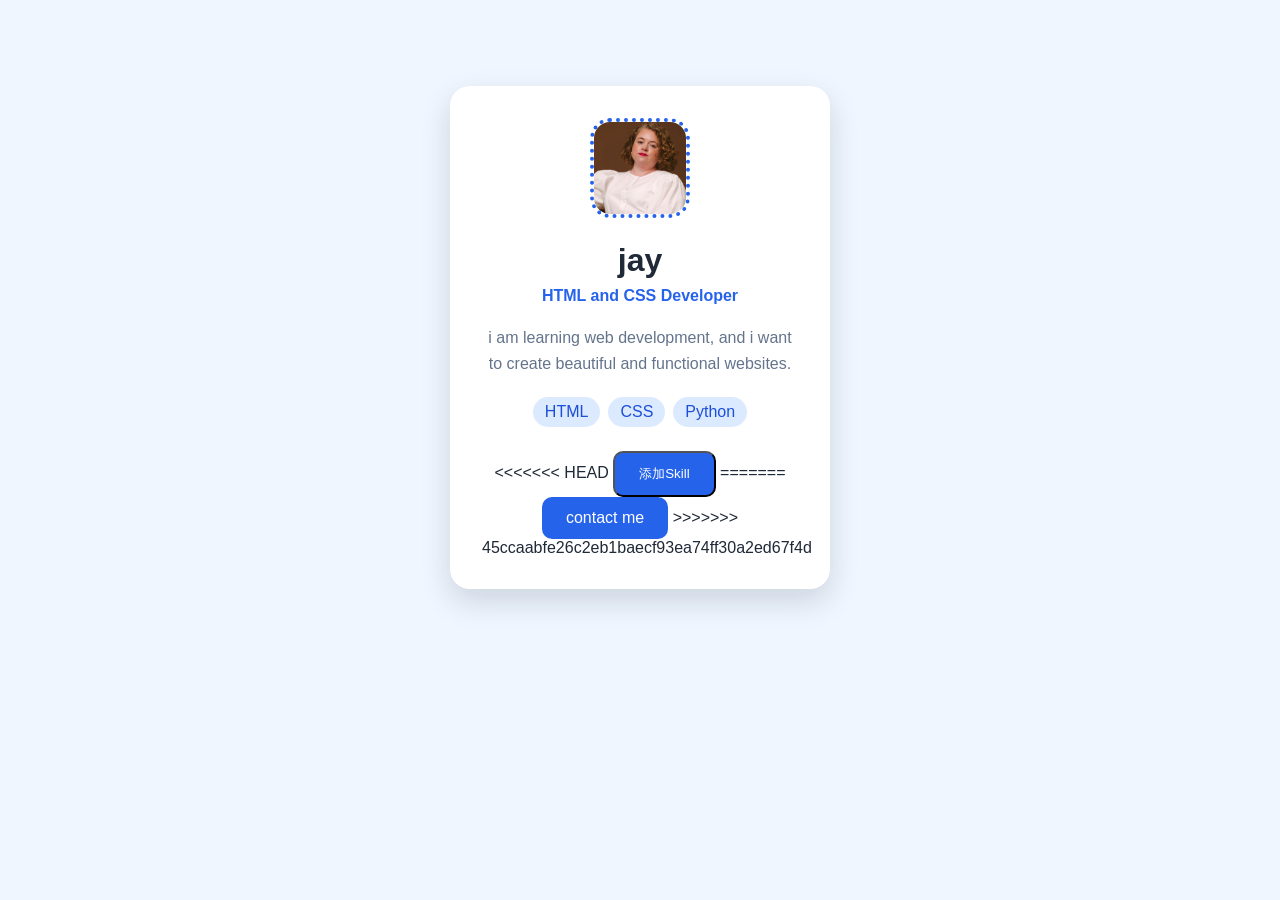
<file: Day12/card.html>
<!DOCTYPE html>
<html lang="zh-CN">
<head>
    <meta charset="UTF-8">
    <meta
        name="viewport"
        content="width=device-width, initial-scale=1.0"
    >

    <title>jay的个人介绍卡片</title>
    <link rel="stylesheet" href="./css/card.css">
</head>

<body>
    <main class="page">
        <article class="profile-card">
            <img
                class="profile-card__avatar"
                src="./images/face2.jpg"
                alt="jay"
            >

            <h1 class="profile-card__name">jay</h1>

            <p class="profile-card__role">
                HTML and CSS Developer
            </p>

            <p class="profile-card__description">
                i am learning web development, and i want to create beautiful and functional websites.
            </p>

            <ul id="list" class="profile-card__skills">
                <li class="item">HTML</li>
                <li class="item">CSS</li>
                <li class="item">Python</li>
            </ul>

<<<<<<< HEAD
            <button id="add_skill" class="profile-card__button" href="mailto:weilu@me.com">
                添加Skill
            </button>
=======
            <a class="profile-card__button" href="mailto:weilu@me.com">
                contact me
            </a>
>>>>>>> 45ccaabfe26c2eb1baecf93ea74ff30a2ed67f4d
        </article>
    </main>
    <footer>
    </footer>
    <script>
        const btn=document.querySelector("#add_skill");

        btn.addEventListener('click', () => {
            const li = document.createElement('li');
            li.textContent = "Swift"

            const list = document.querySelector("#list");
            list.append(li);
        });

    </script>
</body>
</html>

<!-- Hoobies and skill -->
 <!-- Footer, link. style -->
</file>
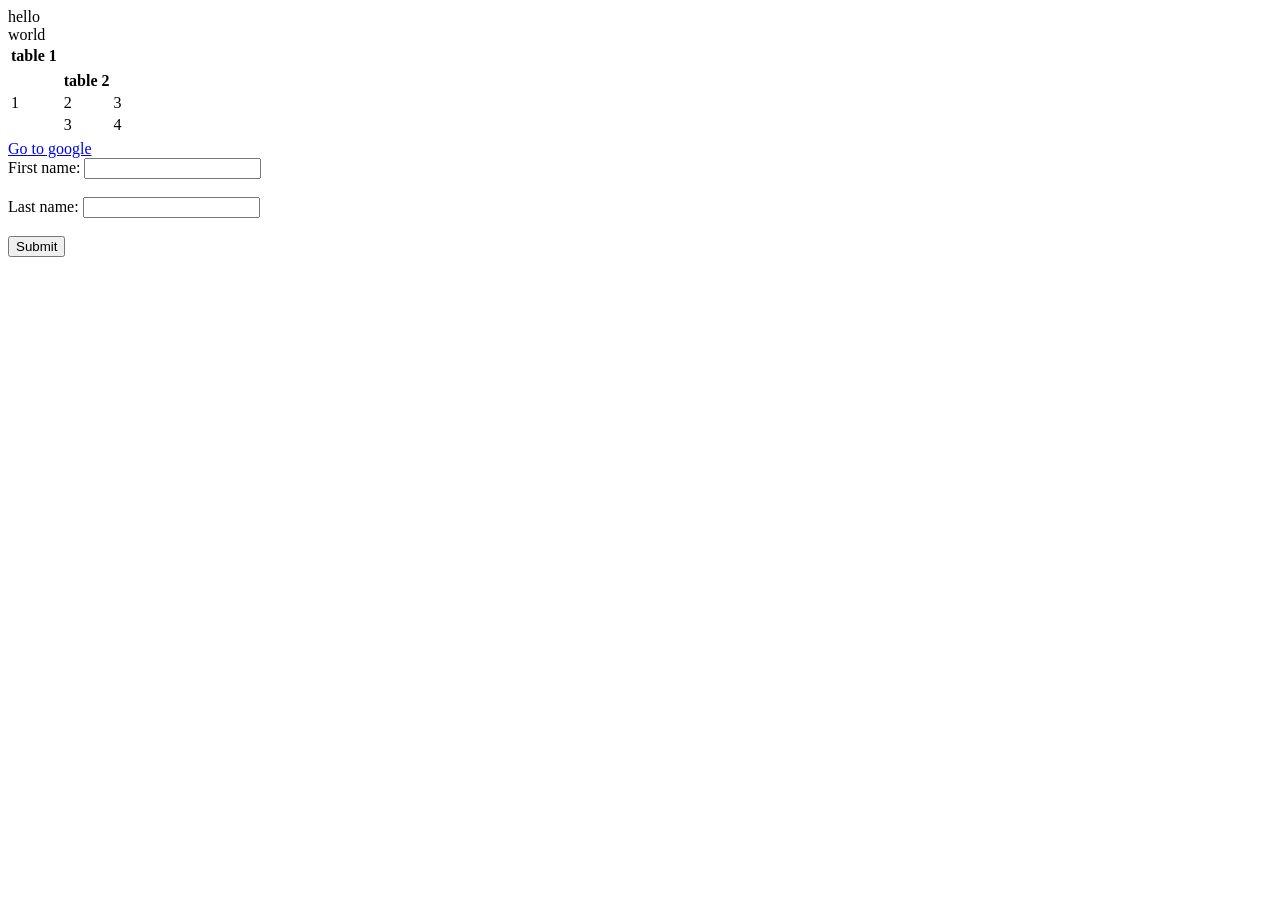
<file: Day12/intor.html>
<!DOCTYPE html>
<html lang="zh-CN">
    <head>
        <meta charset="utf-8"/>
        
        <title>This is a title</title>
    </head>

    <body>
        <div id="top-table">
            <div>hello <br/> world</div>
            <table class="red_table">
                <th>table 1</th>
                <tr>
                    <td>1</td>
                    <td>
                        <table class="red_table">
                            <th>table 2</th>
                            <tr><td>2</td><td>3</td></tr>
                            <tr><td>3</td><td>4</td></tr>
                        </table>
                    </td>
                </tr>
            </table>

            <a href="https://google.com">Go to google</a>
            
            <div>
                <form action="/action_page.php">
                    <label for="fname">First name:</label>
                    <input type="text" id="fname" name="fname"><br><br>
                    <label for="lname">Last name:</label>
                    <input type="password" id="lname" name="lname"><br><br>
                    <input type="submit" value="Submit">
                </form>    
            </div>
        </div>
    </body>
</html>
</file>
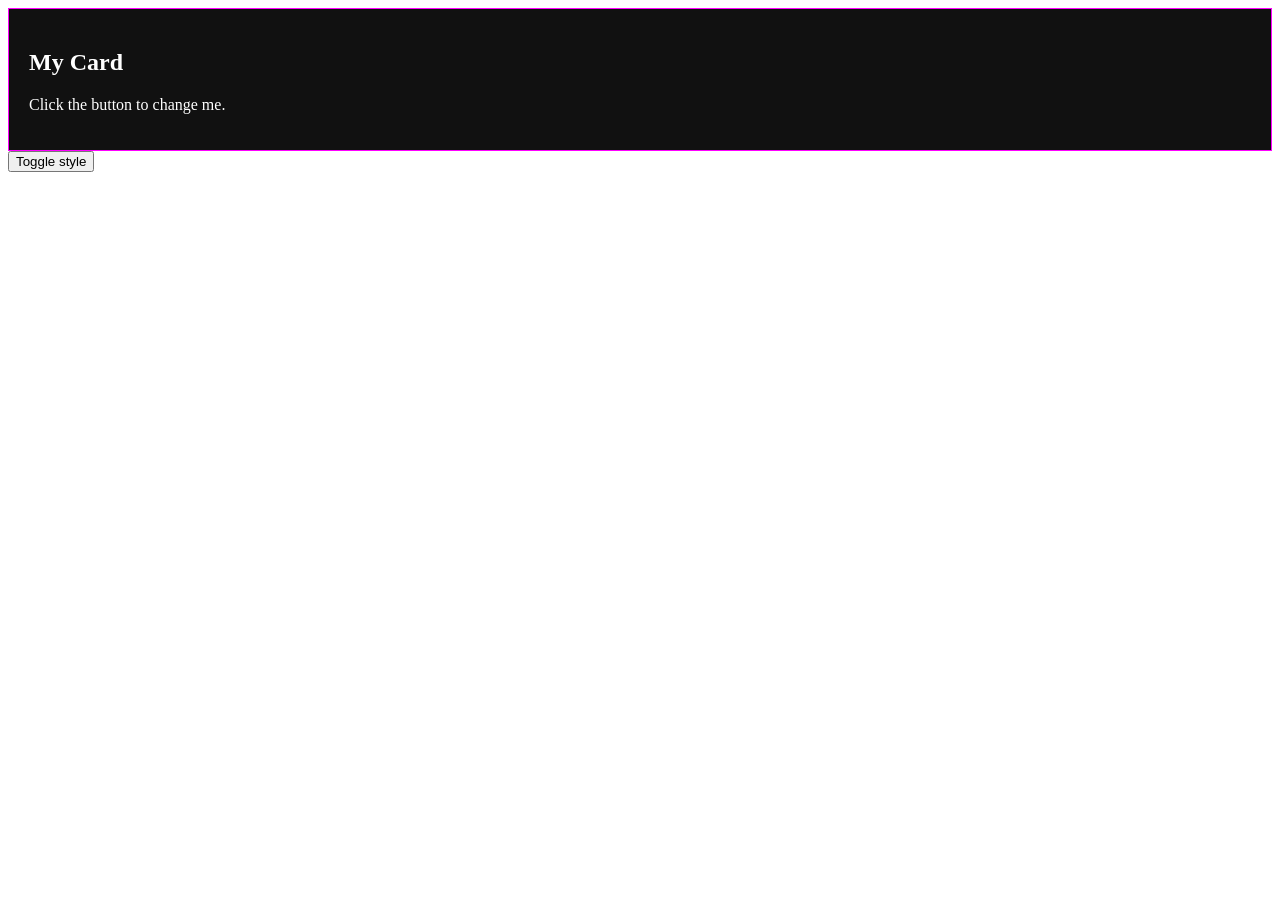
<file: Day13/card.html>
<!DOCTYPE html>
<html>
    <head>
        <meta charset="UTF-8">
        <title>card background color</title>
        <link href="card.css" rel="stylesheet">
    </head>
    <body>
        <div id="card" class="dark">
        <h2>My Card</h2>
        <p>Click the button to change me.</p>
        </div>
        <button id="toggleBtn">Toggle style</button>

        <script>
            // find 2 elements
            const card = document.querySelector("#card")
            const btn = document.querySelector("#toggleBtn")

            btn.addEventListener('click', () => {
                card.classList.remove("dark")
            })
        </script>
    </body>
</html>
</file>
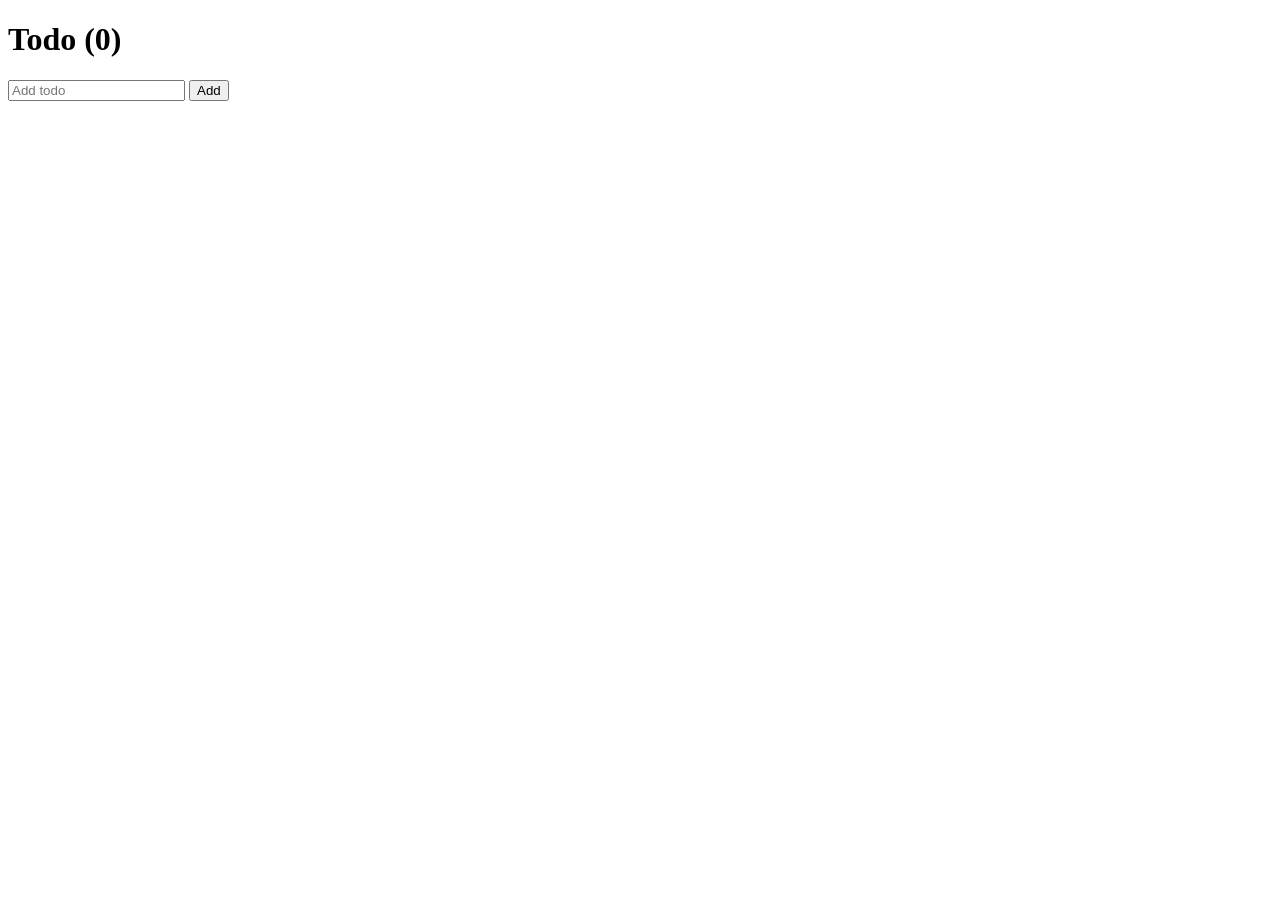
<file: Day12/scripts/Day 14/todo.html>
<!DOCTYPE html>
<html>
<head>
<meta charset="UTF-8">
<title>Todo</title>
<style>
  .done { text-decoration: line-through; color: gray; }
</style>
</head>
<body>

<h1 id="title">Todo (0)</h1>
<input id="todoInput" placeholder="Add todo">
<button id="addTodo">Add</button>
<ul id="todoList"></ul>

<script>
  const input = document.querySelector('#todoInput');
  const button   = document.querySelector('#addTodo');
  const list  = document.querySelector('#todoList');
  const title = document.querySelector('#title');


  button.addEventListener('click', () => {
    const text = input.value.trim();
    if (!text) return;

    const li = document.createElement('li');
    li.textContent = text + ' ';

    const del = document.createElement('button');   
    del.textContent = 'Delete';
    li.append(del);

    list.append(li);
    input.value = '';
    updateCount();
  });

 
  list.addEventListener('click', (e) => {
    const li = e.target.closest('li');

    if (e.target.tagName === 'BUTTON') {
      li.remove();                    
    } else {
      li.classList.toggle('Done');    
    }
    updateCount();
  });
</script>

</body>
</html>
</file>
<file: Day12/css/card.css>
:root {
    --primary-color: #2563eb;
    --primary-dark: #1d4ed8;
    --text-color: #1f2937;
    --secondary-text: #64748b;
    --page-background: #eff6ff;
    --card-background: #ffffff;
}

* {
    box-sizing: border-box;
}

body {
    margin: 0;
    font-family: Arial, Helvetica, sans-serif;
    color: var(--text-color);
    background-color: var(--page-background);
}

.page {
    display: flex;
    justify-content: center;
    align-items: center;

    min-height: 75vh;
    padding: 25px;
}

.profile-card {
    width: min(100%, 380px);
    padding: 32px;

    text-align: center;
    background-color: var(--card-background);
    border-radius: 20px;
    box-shadow: 0 12px 30px rgba(15, 23, 42, 0.15);

    transition:
        transform 0.3s ease,
        box-shadow 0.3s ease;
}

.profile-card:hover {
    transform: translateY(-6px);
    box-shadow: 0 18px 40px rgba(15, 23, 42, 0.2);
}

.profile-card__avatar {
    width: 100px;
    height: 100px;

    object-fit: cover;
    border: 4px dotted var(--primary-color);
    border-radius: 20%;
}

.profile-card__name {
    margin: 20px 0 8px;
    font-size: 2rem;
}

.profile-card__role {
    margin: 0;
    color: var(--primary-color);
    font-weight: 600;
}

.profile-card__description {
    margin: 20px 0;
    color: var(--secondary-text);
    line-height: 1.6;
}

.profile-card__skills {
    display: flex;
    justify-content: center;
    flex-wrap: wrap;
    gap: 8px;

    margin: 0 0 24px;
    padding: 0;
    list-style: none;
}

.profile-card__skills li {
    padding: 6px 12px;

    color: var(--primary-dark);
    background-color: #dbeafe;
    border-radius: 999px;
}

.profile-card__button {
    display: inline-block;
    padding: 12px 24px;

    color: white;
    background-color: var(--primary-color);
    border-radius: 10px;
    text-decoration: none;

    transition:
        background-color 0.3s ease,
        transform 0.2s ease;
}

.profile-card__button:hover {
    background-color: var(--primary-dark);
    transform: scale(1.04);
}

.profile-card__button:focus-visible {
    outline: 3px solid #f59e0b;
    outline-offset: 4px;
    transform: scale(10.04);
}

@media (max-width: 480px) {
    .profile-card {
        padding: 24px 18px;
    }

    .profile-card__name {
        font-size: 1.7rem;
    }
}
</file>
<file: Day13/card.css>
#card { padding: 20px;; border: 1px solid #ff00ff; }
.dark { background: #111; color: white; }
</file>
